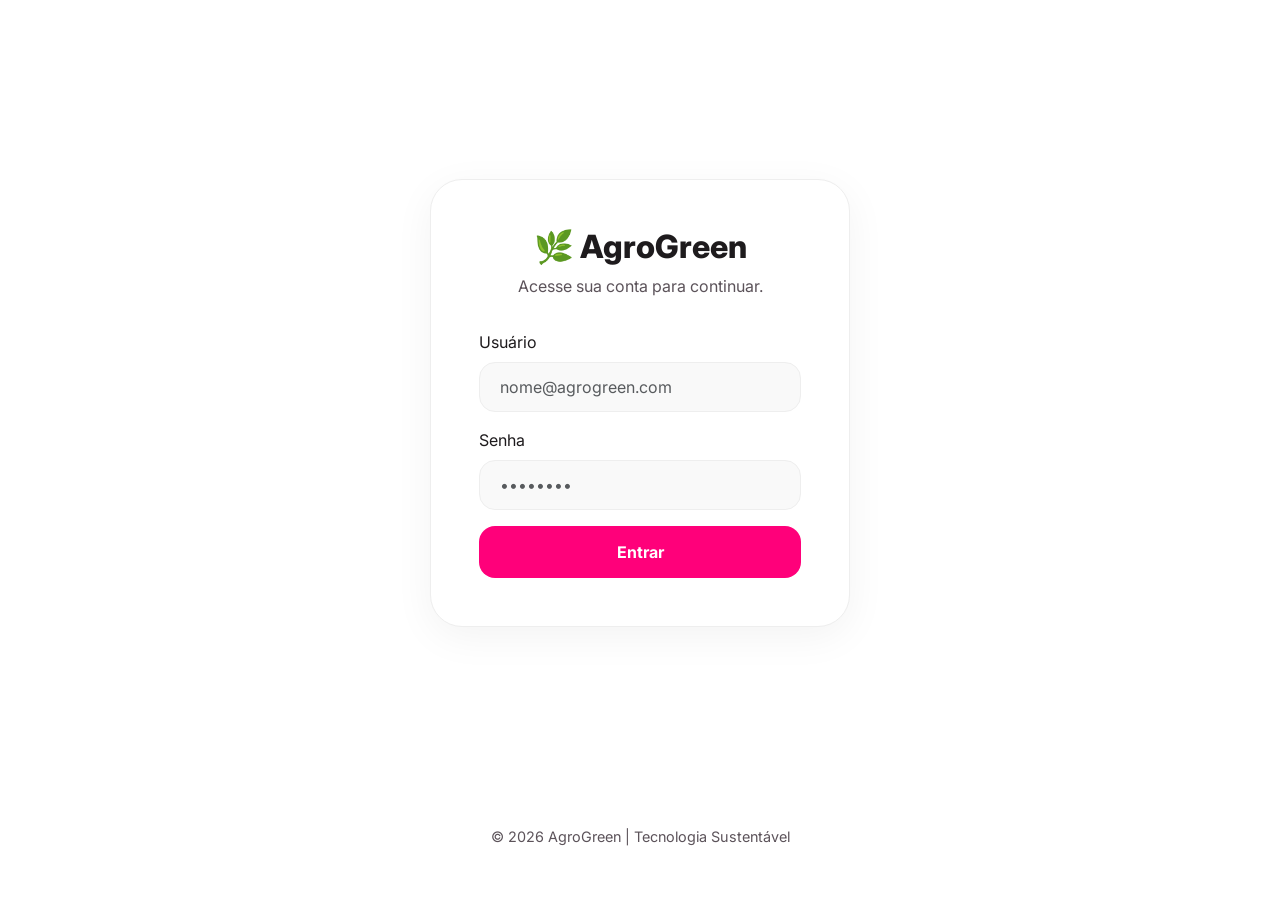
<file: contato.html>
<!DOCTYPE html>
<html lang="pt-br" data-theme="light">
<head>
  <meta charset="UTF-8" />
  <meta name="viewport" content="width=device-width, initial-scale=1" />
  <title>Login - AgroGreen</title>

  <link rel="preconnect" href="https://fonts.googleapis.com">
  <link rel="preconnect" href="https://fonts.gstatic.com" crossorigin>
  <link href="https://fonts.googleapis.com/css2?family=Inter:wght@400;600;800&display=swap" rel="stylesheet">
  <link href="https://cdn.jsdelivr.net/npm/bootstrap@5.3.2/dist/css/bootstrap.min.css" rel="stylesheet" />

  <style>
    :root {
        --primary: #ff007a;
        --bg-page: #ffffff; /* Fundo branco solicitado */
        --text-main: #1e1b1d;
        --text-muted: #5c535a;
        --border-color: #eee;
    }

    body {
      margin: 0;
      font-family: 'Inter', sans-serif;
      background-color: var(--bg-page);
      color: var(--text-main);
      min-height: 100vh;
      display: flex;
      flex-direction: column;
    }

    main {
      flex-grow: 1;
      display: flex;
      justify-content: center;
      align-items: center;
      padding: 2rem;
    }

    .login-container {
      background: #ffffff;
      padding: 3rem;
      border-radius: 32px;
      max-width: 420px;
      width: 100%;
      box-shadow: 0 10px 40px rgba(0,0,0,0.05);
      border: 1px solid var(--border-color);
      text-align: center;
    }

    h2 { font-weight: 800; margin-bottom: 0.5rem; color: var(--text-main); }
    p { color: var(--text-muted); margin-bottom: 2rem; }

    .form-control {
      border-radius: 16px;
      padding: 12px 20px;
      border: 1px solid var(--border-color);
      background: #f9f9f9;
    }

    .btn-success {
      background: var(--primary);
      border: none;
      border-radius: 16px;
      padding: 14px;
      font-weight: 700;
      transition: 0.3s;
    }

    .btn-success:hover {
      background: #ff4a9a;
    }

    footer {
      color: var(--text-muted);
      text-align: center;
      padding: 20px;
      font-size: 0.9rem;
    }
  </style>
</head>
<body>

  <main>
    <div class="login-container">
      <h2>🌿 AgroGreen</h2>
      <p>Acesse sua conta para continuar.</p>

      <form id="loginForm" novalidate>
        <div class="mb-3 text-start">
          <label class="form-label">Usuário</label>
          <input type="text" id="usuario" class="form-control" placeholder="nome@agrogreen.com" required />
        </div>

        <div class="mb-3 text-start">
          <label class="form-label">Senha</label>
          <input type="password" id="senha" class="form-control" placeholder="••••••••" required />
        </div>

        <div id="erroLogin" class="text-danger mb-3" style="display:none;">Usuário ou senha inválidos.</div>
        <button type="submit" class="btn btn-success w-100">Entrar</button>
      </form>
    </div>
  </main>

  <footer>
    <p>&copy; 2026 AgroGreen | Tecnologia Sustentável</p>
  </footer>

  <script src="https://cdn.jsdelivr.net/npm/bootstrap@5.3.2/dist/js/bootstrap.bundle.min.js"></script>
  <script>
    const form = document.getElementById('loginForm');
    form.addEventListener('submit', function (event) {
      event.preventDefault();
      const usuario = document.getElementById('usuario').value;
      const senha = document.getElementById('senha').value;

      if (usuario.includes('@') && senha.length >= 5) {
        window.location.href = 'servicos.html';
      } else {
        document.getElementById('erroLogin').style.display = 'block';
      }
    });
  </script>
</body>
</html>
</file>
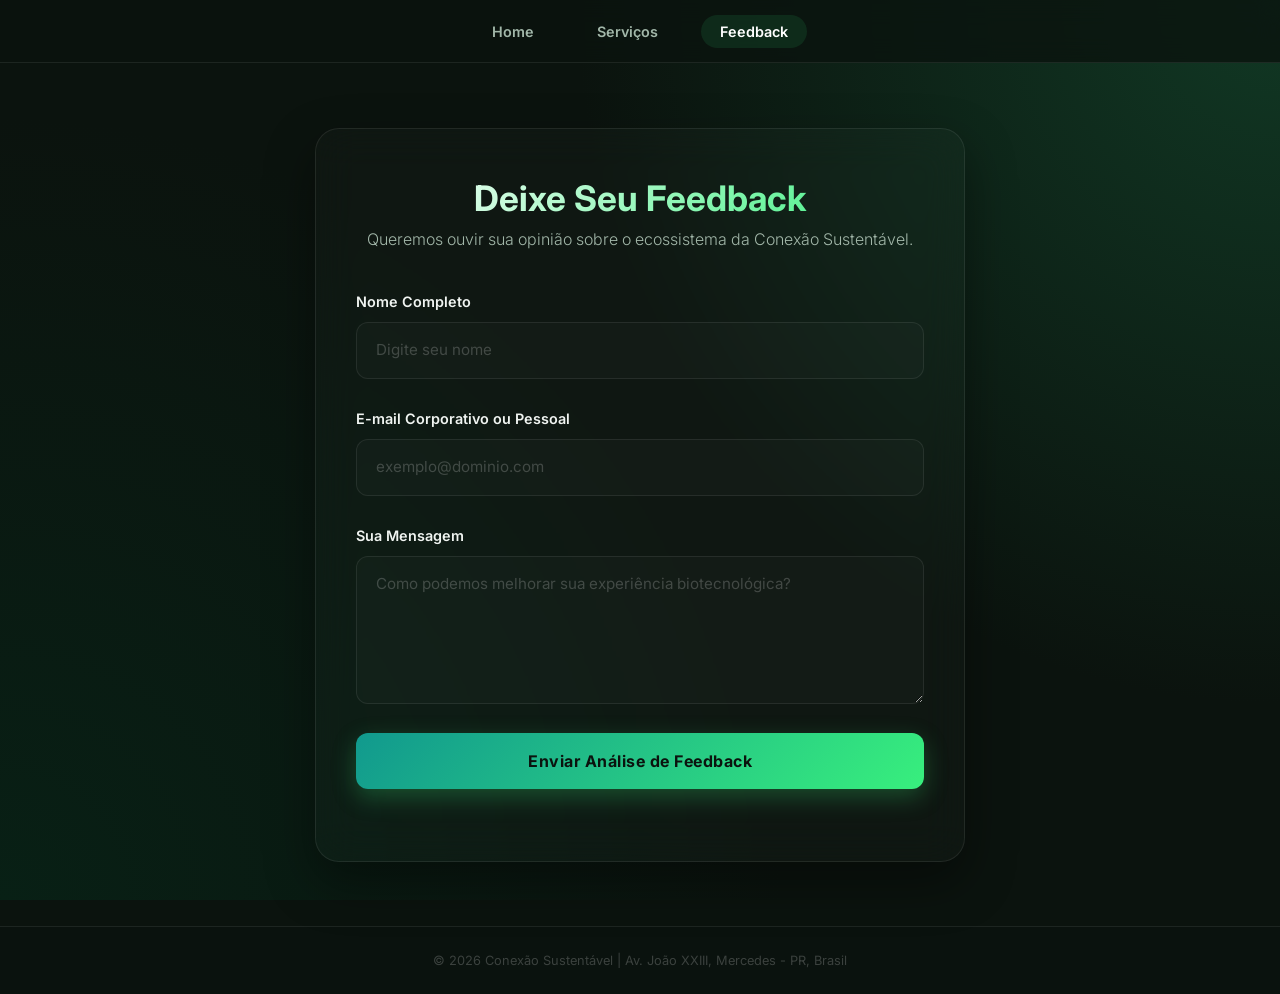
<file: feedback.html>
<!DOCTYPE html>
<html lang="pt-br">

<head>
  <meta charset="UTF-8" />
  <meta name="viewport" content="width=device-width, initial-scale=1" />
  <title>Opinião - Conexão Sustentável</title>

  <link rel="preconnect" href="https://fonts.googleapis.com" />
  <link rel="preconnect" href="https://fonts.gstatic.com" crossorigin />
  <link href="https://fonts.googleapis.com/css2?family=Inter:wght@300;400;600;700&display=swap" rel="stylesheet" />
  <link href="https://cdn.jsdelivr.net/npm/bootstrap@5.3.2/dist/css/bootstrap.min.css" rel="stylesheet" />

  <style>
    :root {
      --bg-dark: #0b130e;
      --green-glow: #38ef7d;
      --green-dark: #11998e;
      --glass-bg: rgba(255, 255, 255, 0.02);
      --glass-card: rgba(17, 153, 142, 0.05);
      --glass-border: rgba(255, 255, 255, 0.08);
      --text-main: #f0f4f1;
      --text-muted: #a2b7a9;
      --game-wrong: #e74c3c;
    }

    * {
      margin: 0;
      padding: 0;
      box-sizing: border-box;
    }

    body {
      font-family: 'Inter', sans-serif;
      background: radial-gradient(circle at top right, #113824, transparent 45%),
                  radial-gradient(circle at bottom left, #082015, transparent 50%),
                  var(--bg-dark);
      background-attachment: fixed;
      min-height: 100vh;
      display: flex;
      flex-direction: column;
      color: var(--text-main);
      overflow-x: hidden;
    }

    /* NAV BAR MODERNA */
    nav {
      display: flex;
      justify-content: center;
      align-items: center;
      background: rgba(11, 19, 14, 0.8);
      backdrop-filter: blur(12px);
      -webkit-backdrop-filter: blur(12px);
      border-bottom: 1px solid var(--glass-border);
      padding: 1.2rem 2rem;
      position: fixed;
      top: 0;
      width: 100%;
      z-index: 100;
    }

    nav ul {
      list-style: none;
      display: flex;
      gap: 1.5rem;
      margin: 0;
      padding: 0;
    }

    nav a {
      color: var(--text-muted);
      text-decoration: none;
      font-weight: 600;
      font-size: 0.9rem;
      padding: 0.5rem 1.2rem;
      border-radius: 20px;
      transition: all 0.3s ease;
    }

    nav a:hover, nav a.active {
      color: #fff;
      background: rgba(56, 239, 125, 0.1);
    }

    /* FORM CONTAINER */
    .form-container {
      max-width: 650px;
      width: 90%;
      margin: 8rem auto 4rem auto;
      padding: 3rem 2.5rem;
      background: var(--glass-bg);
      backdrop-filter: blur(20px);
      -webkit-backdrop-filter: blur(20px);
      border: 1px solid var(--glass-border);
      border-radius: 24px;
      box-shadow: 0 20px 50px rgba(0, 0, 0, 0.4);
    }

    .form-container h2 {
      font-size: 2.2rem;
      font-weight: 700;
      text-align: center;
      background: linear-gradient(135deg, #fff, var(--green-glow));
      -webkit-background-clip: text;
      background-clip: text;
      -webkit-text-fill-color: transparent;
      margin-bottom: 0.5rem;
    }

    .form-container .subtitle {
      text-align: center;
      font-size: 1rem;
      color: var(--text-muted);
      margin-bottom: 2.5rem;
      font-weight: 300;
    }

    .form-group {
      margin-bottom: 1.8rem;
    }

    label {
      font-weight: 600;
      font-size: 0.9rem;
      color: var(--text-main);
      margin-bottom: 0.6rem;
      display: block;
    }

    .form-control {
      background: rgba(255, 255, 255, 0.02);
      border: 1px solid var(--glass-border);
      border-radius: 12px;
      padding: 1rem 1.2rem;
      font-size: 0.95rem;
      color: #fff;
      transition: all 0.3s ease;
    }

    .form-control::placeholder {
      color: rgba(255, 255, 255, 0.2);
    }

    .form-control:focus {
      background: rgba(255, 255, 255, 0.04);
      border-color: var(--green-glow);
      box-shadow: 0 0 15px rgba(56, 239, 125, 0.15);
      color: #fff;
    }

    /* VALIDAÇÕES */
    .form-control.is-invalid {
      border-color: var(--game-wrong) !important;
      background-image: none;
    }

    .invalid-feedback {
      font-size: 0.85rem;
      color: var(--game-wrong);
      margin-top: 0.4rem;
    }

    /* BOTÃO SUBMIT */
    .btn-submit {
      background: linear-gradient(135deg, var(--green-dark), var(--green-glow));
      color: #0b130e;
      font-size: 1rem;
      font-weight: 700;
      border: none;
      padding: 1rem 0;
      border-radius: 12px;
      width: 100%;
      letter-spacing: 0.5px;
      transition: all 0.3s ease;
      box-shadow: 0 8px 25px rgba(56, 239, 125, 0.25);
      cursor: pointer;
    }

    .btn-submit:hover {
      transform: scale(1.01) translateY(-1px);
      box-shadow: 0 12px 30px rgba(56, 239, 125, 0.4);
    }

    /* ALERTA DE SUCESSO NEOMORFO/GLASS */
    #feedbackSucesso {
      margin-top: 1.5rem;
      font-weight: 600;
      font-size: 1rem;
    }

    /* FOOTER */
    footer {
      margin-top: auto;
      background: rgba(11, 19, 14, 0.5);
      border-top: 1px solid var(--glass-border);
      text-align: center;
      color: rgba(255, 255, 255, 0.2);
      font-size: 0.8rem;
      padding: 1.5rem;
    }

    @media (max-width: 600px) {
      body { padding: 0; }
      .form-container { padding: 2rem 1.5rem; margin-top: 6rem; }
    }
  </style>
</head>

<body>

  <nav>
    <ul>
      <li><a href="index.html">Home</a></li>
      <li><a href="servicos.html">Serviços</a></li>
      <li><a href="feedback.html" class="active">Feedback</a></li>
    </ul>
  </nav>

  <div class="form-container">
    <h2>Deixe Seu Feedback</h2>
    <p class="subtitle">Queremos ouvir sua opinião sobre o ecossistema da Conexão Sustentável.</p>

    <form id="formFeedback" novalidate>
      <div class="form-group">
        <label for="nome">Nome Completo</label>
        <input type="text" id="nome" name="nome" class="form-control" required placeholder="Digite seu nome" />
        <div class="invalid-feedback">Por favor, informe seu nome.</div>
      </div>

      <div class="form-group">
        <label for="email">E-mail Corporativo ou Pessoal</label>
        <input type="email" id="email" name="email" class="form-control" required placeholder="exemplo@dominio.com" />
        <div class="invalid-feedback">Por favor, informe um e-mail válido.</div>
      </div>

      <div class="form-group">
        <label for="mensagem">Sua Mensagem</label>
        <textarea id="mensagem" name="mensagem" class="form-control" rows="5" required placeholder="Como podemos melhorar sua experiência biotecnológica?"></textarea>
        <div class="invalid-feedback">Por favor, escreva sua mensagem.</div>
      </div>

      <button type="submit" class="btn-submit">Enviar Análise de Feedback</button>
    </form>

    <div id="feedbackSucesso" class="text-center"></div>
  </div>

  <footer>
    &copy; 2026 Conexão Sustentável | Av. João XXIII, Mercedes - PR, Brasil
  </footer>

  <script>
    document.getElementById('formFeedback').addEventListener('submit', function (e) {
      e.preventDefault();

      const nome = document.getElementById('nome');
      const email = document.getElementById('email');
      const mensagem = document.getElementById('mensagem');
      const feedback = document.getElementById('feedbackSucesso');

      let valido = true;
      feedback.innerHTML = '';

      // Validação Nome
      if (!nome.value.trim()) {
        nome.classList.add('is-invalid');
        valido = false;
      } else {
        nome.classList.remove('is-invalid');
      }

      // Validação E-mail
      const emailValido = /^[^\s@]+@[^\s@]+\.[^\s@]+$/;
      if (!email.value.trim() || !emailValido.test(email.value)) {
        email.classList.add('is-invalid');
        valido = false;
      } else {
        email.classList.remove('is-invalid');
      }

      // Validação Mensagem
      if (!mensagem.value.trim()) {
        mensagem.classList.add('is-invalid');
        valido = false;
      } else {
        mensagem.classList.remove('is-invalid');
      }

      if (valido) {
        feedback.style.color = '#38ef7d';
        feedback.innerHTML = '✅ Relatório enviado! Obrigado por colaborar com a biosfera.';
        
        // Limpa campos
        nome.value = '';
        email.value = '';
        mensagem.value = '';

        nome.classList.remove('is-invalid');
        email.classList.remove('is-invalid');
        mensagem.classList.remove('is-invalid');
      }
    });
  </script>

</body>

</html>
</file>
